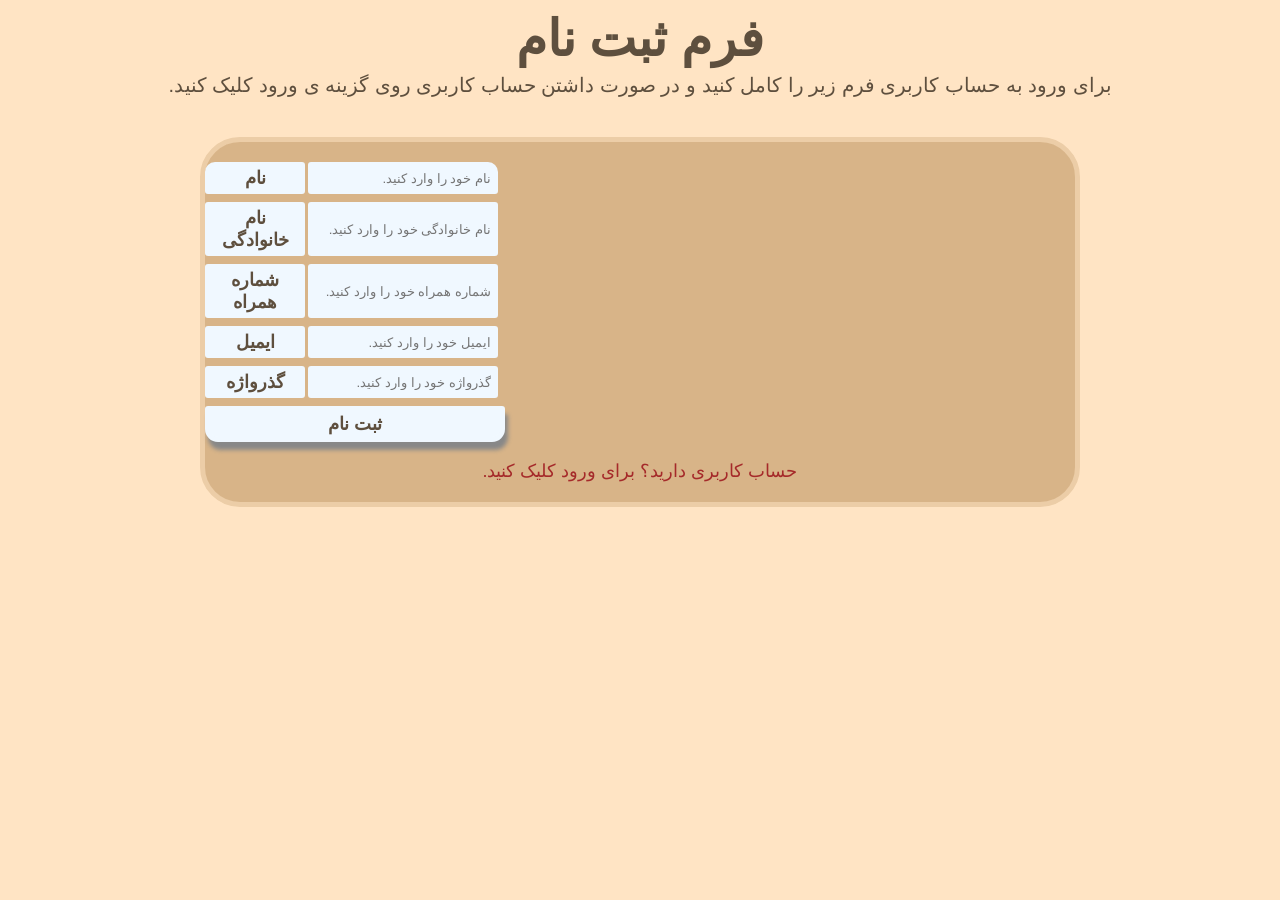
<file: lesson 1/index.html>
<!DOCTYPE html>
<html lang="fa-IR" dir="rtl">

<head>
    <meta charset="UTF-8">
    <meta name="viewport" content="width=device-width, initial-scale=1.0">
    <meta name="description" content="تمرین فرم ثبت نام.">
    <meta name="keywords" content="login, forum, signup, signin">
    <title>فرم ثبت نام</title>
    <link rel="stylesheet" href="style.css">
    <link rel="shortcut icon" href="images/icon.png" type="image/x-icon">
</head>

<body>
    <div class="title">
        <h1>فرم ثبت نام</h1>
        <p>برای ورود به حساب کاربری فرم زیر را کامل کنید و در صورت داشتن حساب کاربری روی گزینه ی ورود کلیک کنید.</p>
    </div>

    <!-- forum -->
    <div class="forum-singup">
        <div class="input-row">
            <label for="name" class="first" id="first-label">نام</label>
            <input type="text" class="first, name" id="first-input" placeholder="نام خود را وارد کنید.">
        </div>

        <div class="input-row">
            <label for="lastname" class="middle">نام خانوادگی</label>
            <input type="text" class="middle, lastname" placeholder="نام خانوادگی خود را وارد کنید.">
        </div>

        <div class="input-row">
            <label for="phone-number" class="middle">شماره همراه</label>
            <input type="tel" class="middle, phone-number" placeholder="شماره همراه خود را وارد کنید.">
        </div>

        <div class="input-row">
            <label for="email" class="middle">ایمیل</label>
            <input type="email" class="middle, email" placeholder="ایمیل خود را وارد کنید.">
        </div>

        <div class="input-row">
            <label for="password" class="middle">گذرواژه</label>
            <input type="password" class="middle, password" placeholder="گذرواژه خود را وارد کنید.">
        </div>

        <div class="input-row">
            <input type="submit" class="last, signup" id="last-input" value="ثبت نام">
        </div>

        <a href="#">حساب کاربری دارید؟ برای ورود کلیک کنید.</a>
    </div>

</body>

</html>
</file>
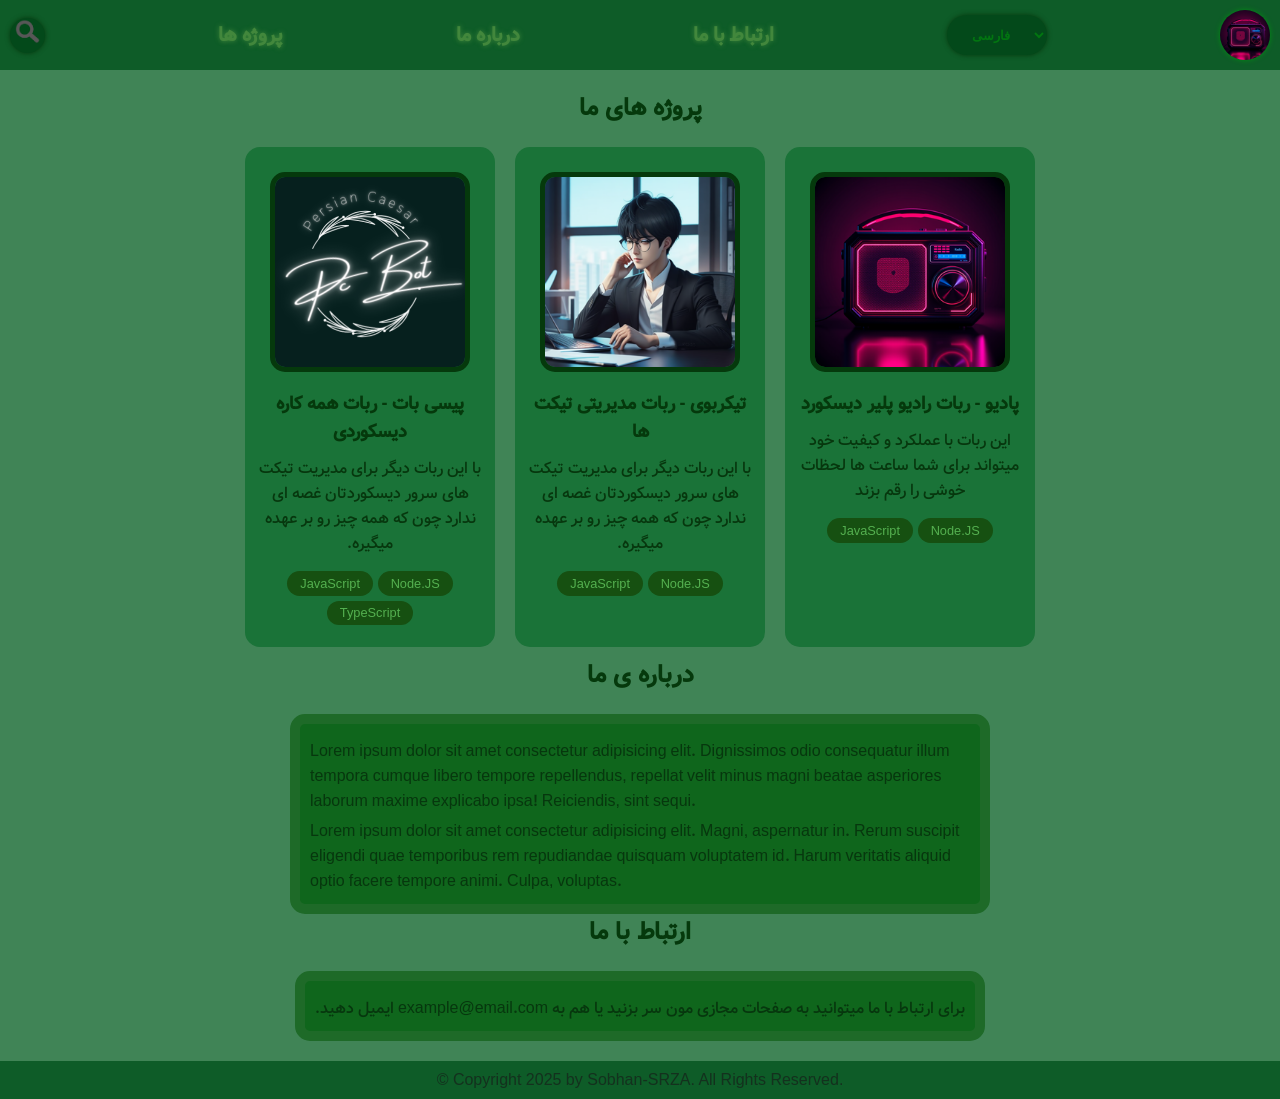
<file: lesson 2/index.html>
<!DOCTYPE html>
<html lang="en">

<head>
  <meta charset="UTF-8">
  <meta name="viewport" content="width=device-width, initial-scale=1.0">
  <title>Portfolio</title>
  <link rel="shortcut icon" href="images/search-icon.webp" type="image/x-icon">
  <link rel="stylesheet" href="style.css">
</head>

<body>
  <div class="container">
    <div class="header">
      <span class="icon">
        <img src="images/padio.png" alt="header icon padio">
        <select class="pointer" name="language" id="language">
          <option value="per">فارسی</option>
          <option value="en">English</option>
          <option value="fr">French</option>
        </select>
      </span>
      <a class="pointer" href="#contact">
        <p>ارتباط با ما</p>
      </a>
      <a class="pointer" href="#about-us">
        <p>درباره ما</p>
      </a>
      <a class="pointer" href="#projects">
        <p>پروژه ها</p>
      </a>
      <span class="search pointer">
        <img class="icon" src="images/search-icon.webp" alt="search-icon">
        <input class="pointer" type="search" name="search" id="search" placeholder="چی میخوای سرچ کنی؟">
      </span>
    </div>

    <div class="content">
      <section id="projects">
        <h2>پروژه های ما</h2>
        <div class="projects--cards">
          <div class="projects--card">
            <img src="images/padio.png" alt="padio">
            <h4>پادیو - ربات رادیو پلیر دیسکورد</h4>
            <p>این ربات با عملکرد و کیفیت خود میتواند برای شما ساعت ها لحظات خوشی را رقم بزند</p>
            <div class="tech">
              <span>Node.JS</span>
              <span>JavaScript</span>
            </div>
          </div>
          <div class="projects--card">
            <img src="images/ticker-boy.webp" alt="ticker boy">
            <h4>تیکربوی - ربات مدیریتی تیکت ها</h4>
            <p>با این ربات دیگر برای مدیریت تیکت های سرور دیسکوردتان غصه ای ندارد چون که همه چیز رو بر عهده میگیره.</p>
            <div class="tech">
              <span>Node.JS</span>
              <span>JavaScript</span>
            </div>
          </div>
          <div class="projects--card">
            <img src="images/pc-bot.png" alt="pc bot">
            <h4>پیسی بات - ربات همه کاره دیسکوردی</h4>
            <p>با این ربات دیگر برای مدیریت تیکت های سرور دیسکوردتان غصه ای ندارد چون که همه چیز رو بر عهده میگیره.</p>
            <div class="tech">
              <span>Node.JS</span>
              <span>JavaScript</span>
              <span>TypeScript</span>
            </div>
          </div>
        </div>
      </section>

      <section id="about-us">
        <h2>درباره ی ما</h2>
        <div class="paragraph">
          <p>Lorem ipsum dolor sit amet consectetur adipisicing elit. Dignissimos odio consequatur illum tempora cumque
            libero tempore repellendus, repellat velit minus magni beatae asperiores laborum maxime explicabo ipsa!
            Reiciendis, sint sequi.</p>
          <p>Lorem ipsum dolor sit amet consectetur adipisicing elit. Magni, aspernatur in. Rerum suscipit eligendi quae
            temporibus rem repudiandae quisquam voluptatem id. Harum veritatis aliquid optio facere tempore animi.
            Culpa, voluptas.</p>
        </div>
      </section>

      <section id="contact">
        <h2>ارتباط با ما</h2>
        <div class="paragraph" id="per">
          <p>برای ارتباط با ما میتوانید به صفحات مجازی مون سر بزنید یا هم به example@email.com ایمیل دهید.</p>
        </div>
      </section>
    </div>

    <div class="footer">
      <p>&copy; Copyright 2025 by Sobhan-SRZA. All Rights Reserved.</p>
    </div>
  </div>
</body>

</html>
</file>
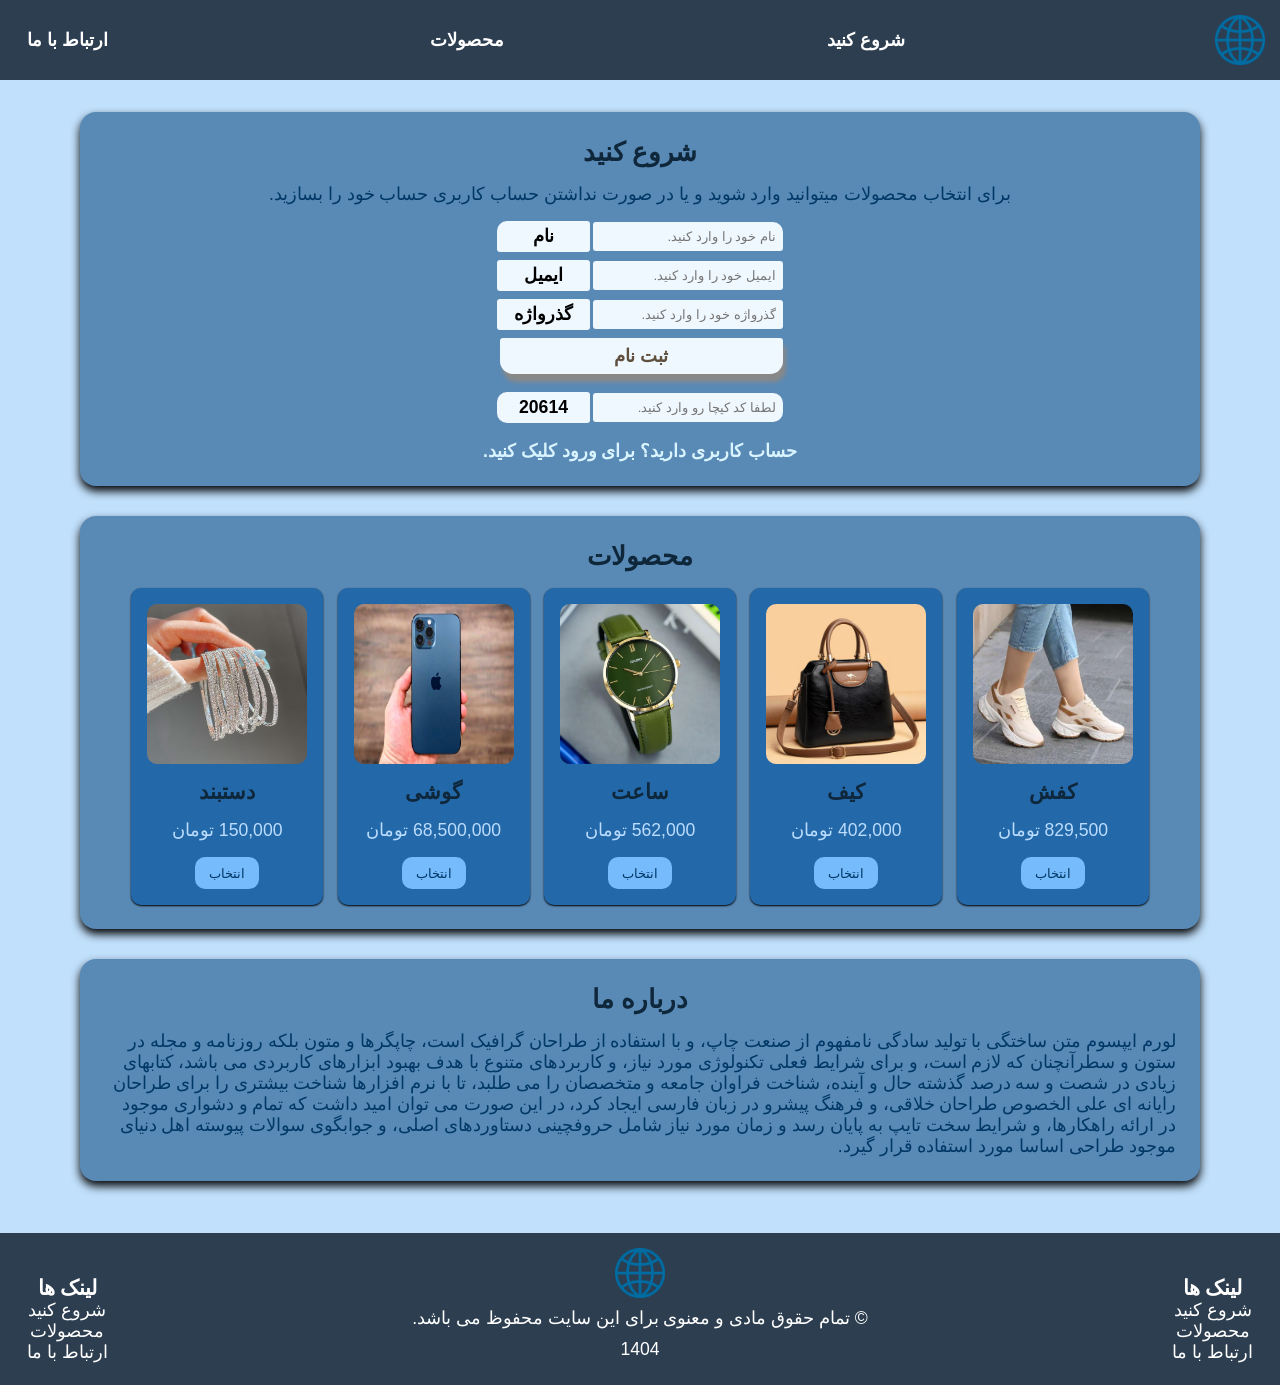
<file: lesson 3/index.html>
<!DOCTYPE html>
<html lang="per-ir" dir="rtl">

<head>
  <meta charset="UTF-8">
  <meta name="viewport" content="width=device-width, initial-scale=1.0">
  <title>lesson 12 - homewrok</title>
  <link rel="shortcut icon" href="images/icon.png" type="image/x-icon">
  <link rel="stylesheet" href="style.css">
</head>

<body>
  <div class="container">
    <header class="container-header">
      <nav class="container-header__nav">
        <img src="images/icon.png" alt="web icon" class="container-header--nav__icon icon">
        <a href="#getstart">شروع کنید</a>
        <a href="#products">محصولات</a>
        <a href="#about-us">ارتباط با ما</a>
      </nav>
    </header>

    <main class="container-body">
      <section class="container-body__getstart" id="getstart">
        <h2>شروع کنید</h2>
        <p>برای انتخاب محصولات میتوانید وارد شوید و یا در صورت نداشتن حساب کاربری حساب خود را بسازید.</p>
        <div class="forum-singup">
          <div id="forum"></div>

          <a href="#" class="signup-action pointer"></a>
        </div>
      </section>

      <section class="container-body__products" id="products">
        <h2>محصولات</h2>
        <div class="products"></div>

        <div class="shopping-cart" style="display: none;">
          <div class="total-price"></div>
          <div class="cart-items"></div>
        </div>
      </section>

      <section class="container-body__about" id="about-us">
        <h2>درباره ما</h2>
        <p>لورم ایپسوم متن ساختگی با تولید سادگی نامفهوم از صنعت چاپ، و با استفاده از طراحان گرافیک است، چاپگرها و متون
          بلکه روزنامه و مجله در ستون و سطرآنچنان که لازم است، و برای شرایط فعلی تکنولوژی مورد نیاز، و کاربردهای متنوع
          با هدف بهبود ابزارهای کاربردی می باشد، کتابهای زیادی در شصت و سه درصد گذشته حال و آینده، شناخت فراوان جامعه و
          متخصصان را می طلبد، تا با نرم افزارها شناخت بیشتری را برای طراحان رایانه ای علی الخصوص طراحان خلاقی، و فرهنگ
          پیشرو در زبان فارسی ایجاد کرد، در این صورت می توان امید داشت که تمام و دشواری موجود در ارائه راهکارها، و شرایط
          سخت تایپ به پایان رسد و زمان مورد نیاز شامل حروفچینی دستاوردهای اصلی، و جوابگوی سوالات پیوسته اهل دنیای موجود
          طراحی اساسا مورد استفاده قرار گیرد.</p>
      </section>
    </main>

    <footer class="container-footer">
      <div class="links links-1">
        <h3>لینک ها</h3>
        <a href="#getstart">شروع کنید</a>
        <a href="#products">محصولات</a>
        <a href="#about-us">ارتباط با ما</a>
      </div>
      <div class="copyright">
        <img src="images/icon.png" alt="web icon" class="footer-icon icon">
        <p>&copy; تمام حقوق مادی و معنوی برای این سایت محفوظ می باشد.</p>
        <p>1404</p>
      </div>
      <div class="links links-2">
        <h3>لینک ها</h3>
        <a href="#getstart">شروع کنید</a>
        <a href="#products">محصولات</a>
        <a href="#about-us">ارتباط با ما</a>
      </div>
    </footer>
  </div>
</body>

<script src="script.js"></script>

</html>
</file>
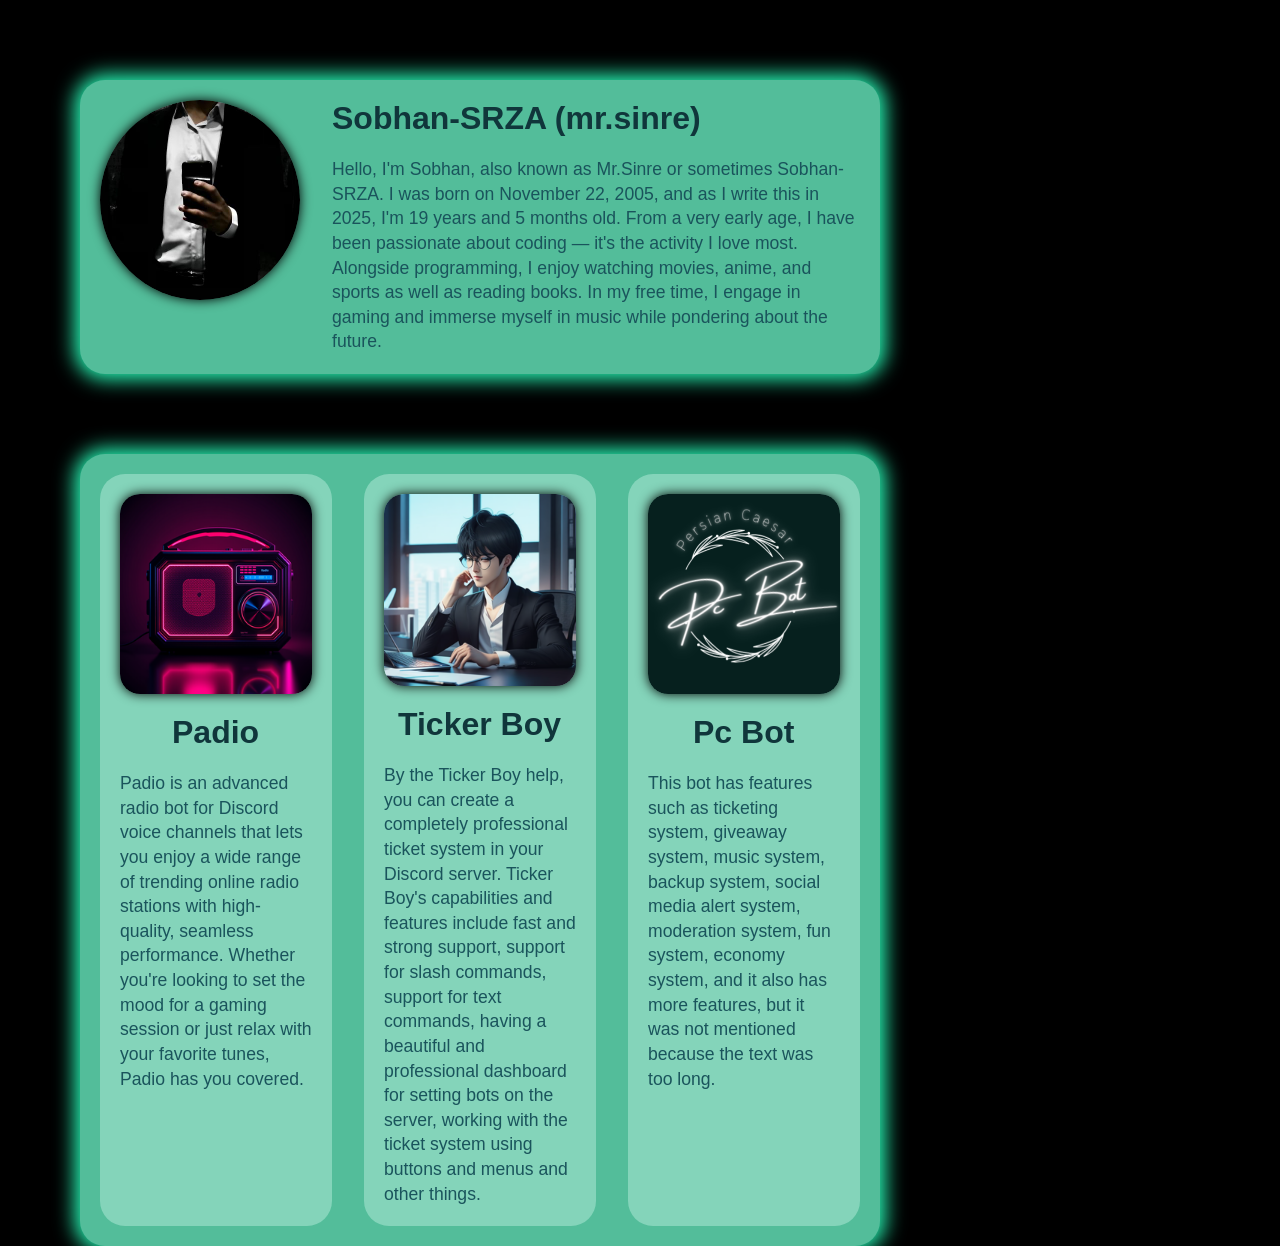
<file: lesson 5/index.html>
<!DOCTYPE html>
<html lang="en">

<head>
    <meta charset="UTF-8">
    <meta name="viewport" content="width=device-width, initial-scale=1.0">
    <title>Homework 5 - Portfolio</title>
    <link rel="stylesheet" href="style.css">
    <link rel="shortcut icon" href="images/icon.png" type="image/x-icon">
    <meta name="description"
        content="Portfolio of Mr. Sinre (Sobhan-SRZA) - Developer, content creator, and Discord bot enthusiast. Discover my biography, projects, and social profiles." />
    <meta name="keywords"
        content="Mr. Sinre, Sobhan-SRZA, Portfolio, Developer, Programmer, Discord Bot, Farsi, English" />
    <meta property="og:title" content="Mr. Sinre | Sobhan-SRZA" />
    <meta property="og:description"
        content="Portfolio of Mr. Sinre (Sobhan-SRZA) featuring projects, biography, and social profiles." />
    <meta property="og:image" content="https://srza.ir/images/og-image.jpg" />
    <meta property="og:url" content="https://srza.ir/" />
    <meta property="og:type" content="website" />
</head>

<body>
    <div class="profile-card loading">
        <img class="profile-card--image image-hover image-shadow loading" src="images/profile.jfif"
            alt="Sobhan-SRZA profile image">
        <h1 class="profile-card--name loading"><a href="https://github.com/Sobhan-SRZA"
                class="text-hover text-link">Sobhan-SRZA
                (mr.sinre)</a></h1>
        <p class="profile-card--description loading">Hello, I'm Sobhan, also known as Mr.Sinre or sometimes Sobhan-SRZA.
            I was born on November 22, 2005, and as I write this in 2025, I'm 19 years and 5 months old.
            From a very early age, I have been passionate about coding — it's the activity I love most. Alongside
            programming, I enjoy watching movies, anime, and sports as well as reading books. In my free time, I engage
            in gaming and immerse myself in music while pondering about the future.</p>
    </div>
    <div class="projects loading">
        <div class="projects--project loading">
            <img class="projects--project--image image-hover image-shadow loading" src="images/padio.png"
                alt="Padio project">
            <h1 class="projects--project--name loading"><a class="text-hover text-link"
                    href="https://github.com/Sobhan-SRZA/Padio">Padio</a></h1>
            <p class="projects--project--description loading"> Padio is an advanced radio bot for Discord voice channels
                that
                lets you enjoy a wide range of trending online radio stations with high-quality, seamless performance.
                Whether you're looking to set the mood for a gaming session or just relax with your favorite tunes,
                Padio has you covered.</p>
        </div>
        <div class="projects--project loading">
            <img class="projects--project--image image-hover image-shadow loading" src="images/ticker-boy.webp"
                alt="Ticker Boy project">
            <h1 class="projects--project--name loading"><a class="text-hover text-link"
                    href="https://github.com/Sobhan-SRZA/Ticker-Boy">Ticker Boy</a></h1>
            <p class="projects--project--description loading">By the Ticker Boy help, you can create a completely
                professional
                ticket system in your Discord server. Ticker Boy's capabilities and features include fast and strong
                support, support for slash commands, support for text commands, having a beautiful and professional
                dashboard for setting bots on the server, working with the ticket system using buttons and menus and
                other things.</p>
        </div>
        <div class="projects--project loading">
            <img class="projects--project--image image-hover image-shadow loading" src="images/pc-bot.png"
                alt="Pc Bot project">
            <h1 class="projects--project--name loading"><a class="text-hover text-link"
                    href="https://github.com/Sobhan-SRZA/All-For-One-Bot">Pc
                    Bot</a></h1>
            <p class="projects--project--description">This bot has features such as ticketing system, giveaway system,
                music system, backup system, social media alert system, moderation system, fun system, economy system,
                and it also has more features, but it was not mentioned because the text was too long.</p>
        </div>
    </div>
</body>

</html>
</file>
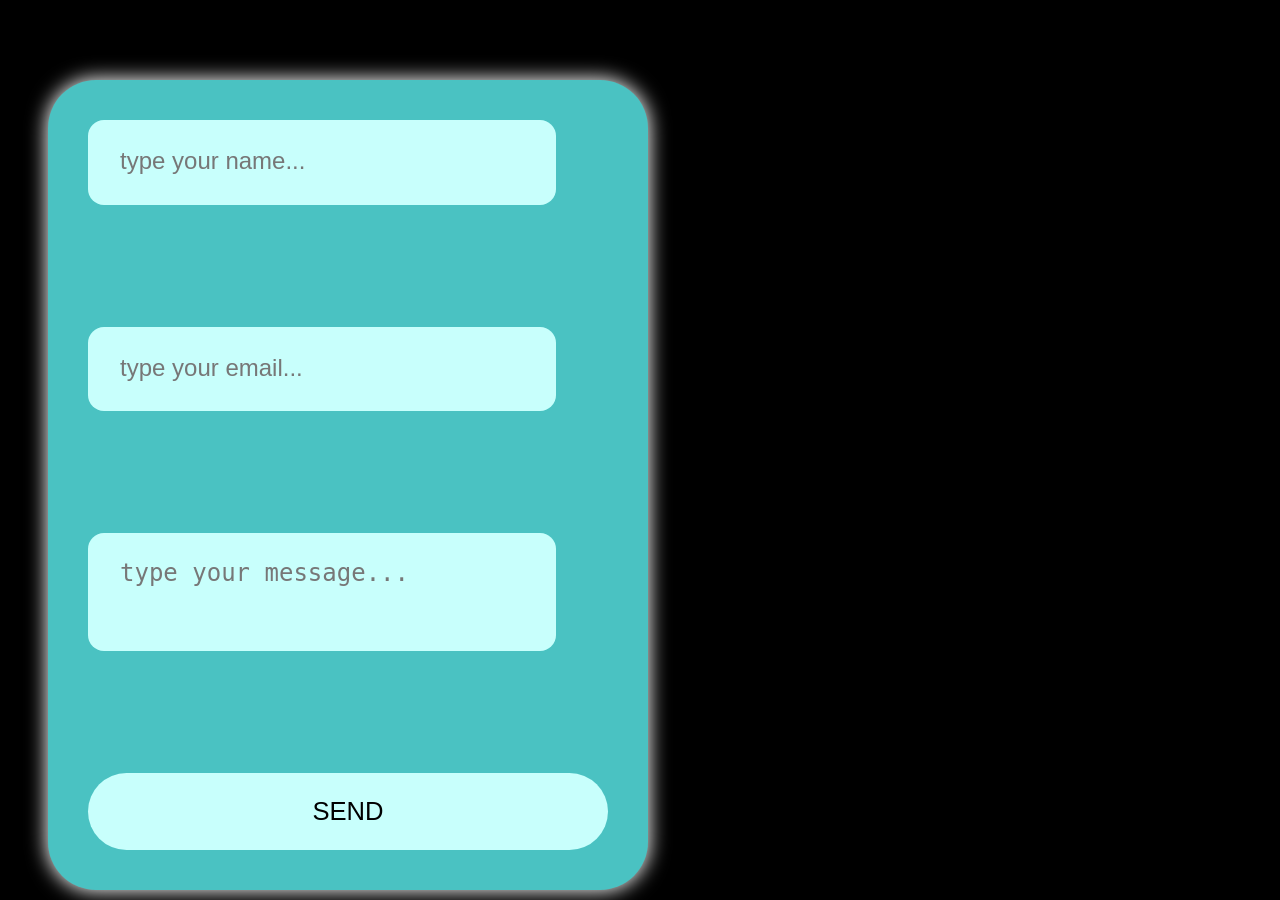
<file: lesson 6/index.html>
<!DOCTYPE html>
<html lang="en">

<head>
    <meta charset="UTF-8">
    <meta name="viewport" content="width=device-width, initial-scale=1.0">
    <title>Homework 6 - Contact form</title>
    <link rel="stylesheet" href="style.css">
    <link rel="shortcut icon" href="images/icon.png" type="image/x-icon">
</head>

<body> 
    <div class="form --animated">
        <!-- name -->
        <input type="text" id="name" class="form-input" placeholder="type your name..." required>
        <label for="name" class="form-label">Name</label>

        <!-- mail -->
        <input type="email" id="email" class="form-input" placeholder="type your email..." required>
        <label for="email" class="form-label">Email</label>

        <!-- message -->
        <textarea id="message" class="form-message-input form-input" placeholder="type your message..." required></textarea>
        <label for="message" class="form-message form-label">Your Message</label>

        <!-- send -->
        <button class="form-button btn btn--animated">Send</button>
    </div>
</body>

</html>
</file>
<file: lesson 1/style.css>
*,
*::after,
*::before {
    margin: 0;
    padding: 0;
    box-sizing: border-box;
}

body {
    margin: auto;
    color: rgb(94, 79, 62);
    background-color: bisque;
    font-family: Arial, Helvetica, sans-serif;
}

.title {
    text-align: center;
    margin-top: 10px;
}

.title h1 {
    font-size: 50px;
}

.title p {
    font-size: 20px;
    margin: 5px;
    margin-bottom: 40px;
}

.forum-singup {
    border: 5px solid rgb(236, 205, 167);
    border-radius: 40px;
    background-color: rgb(216, 180, 136);
    font-size: 18px;
    padding: 20px 0 20px 0;
    margin: 0 200px 0 200px;
    direction: ltr;
    text-align: center;
    justify-items: center;
}

.input-row {
    display: flex;
    margin: 0 0 8px 0;
}

.input-row input {
    background-color: aliceblue;
    border: 5px solid aliceblue;
    border-radius: 3px;
    inline-size: 190px;
    padding: 2px;
    height: auto;
    direction: rtl;
    margin: 0 0 0 3px;
}

.input-row label {
    border: 5px solid aliceblue;
    background-color: aliceblue;
    text-align: center;
    font-weight: 600;
    inline-size: 100px;
}

.input-row #first-input {
    border-radius: 3px 10px 3px 3px;
}

.input-row #first-label {
    border-radius: 10px 3px 3px 3px;
}

.input-row .middle {
    border-radius: 3px;
}

.input-row #last-input {
    cursor: pointer;
    border-radius: 3px 3px 13px 13px;
    font-size: 18px;
    color: rgb(94, 79, 62);
    inline-size: 300px;
    box-shadow: 3px 8px 4px #888888;
    height: auto;
    font-weight: 900;
    margin: 0 0 10px 0;
}

.forum-singup a {
    display: block;
    color: brown;
    text-decoration: none;
    direction: rtl;
}

.input-row #last-input:hover {
    background-color: rgb(211, 218, 224);
    border: 5px solid rgb(211, 218, 224);
    box-shadow: none;
}

.input-row #last-input:active {
    background-color: rgb(255, 255, 255);
    border: 5px solid rgb(255, 255, 255);
    box-shadow: none;
}

.forum-singup a:active {
    color: #fff;
}

@media (max-width: 800px) {
    .forum-singup {
        margin: 0 50px 0 50px;
    }
}
</file>
<file: lesson 2/style.css>
/* Font Install */
@charset "UTF-8";

@font-face {
  font-family: 'Vazir';
  src: url("fonts//Vazir-Medium-FD-WOL.woff") format("woff");
}

*,
*::after,
*::before {
  margin: 0;
  padding: 0;
  box-sizing: border-box;
}

body {
  background-color: rgb(16, 61, 0);
  text-justify: auto;
  font-family: 'Vazir', 'Arial', 'Franklin Gothic Medium', 'Arial Narrow', Arial, sans-serif;
}

/* Scroll Bar */
html {
  overflow-y: scroll;
  overflow-x: hidden;
  height: 100%;
}

::-webkit-scrollbar {
  width: 15px;
}

::-webkit-scrollbar-track {
  background-color: #216a39;
}

::-webkit-scrollbar-thumb {
  background-color: rgb(31, 83, 37);
}

.pointer {
  cursor: pointer;
}

/* Website Grid */
.container {
  min-height: max-content;
  gap: 10px;
  display: flex;
  align-items: center;
  align-content: center;
  text-align: center;
  flex-direction: column;
  background-color: #408456;
}

.container>div {
  padding: 10px;
}

/* Grid Header */
.container>div.header {
  display: flex;
  flex-wrap: wrap;
  backdrop-filter: blur(10px);
  width: 100%;
  background-color: #0e5c28;
  color: rgb(215, 255, 228);
  text-align: center;
  flex-direction: row-reverse;
  justify-content: space-between;
  place-self: center;
  align-items: center;
}

.container>div.header>a {
  text-decoration-line: none;
  color: #42873c;
  transition: all .4s ease-in-out;
  text-shadow: 0 0 5px;
  font-weight: bolder;
  font-size: 20px;
}

.container>div.header>a:hover {
  color: #8ee087;
  text-shadow: white 0 0 5px;
}

.container>div.header>.icon>img {
  width: 50px;
  height: 50px;
  border-radius: 50%;
  box-shadow: #008f13 0 0 5px;
  transition: all .5s ease-in-out;
}

.container>div.header>.icon>img:hover {
  box-shadow: white 0 0 5px;
}

.container>div.header>.icon {
  display: contents;
  flex-wrap: nowrap;
  flex-direction: row;
}

.container>div.header>.icon>select {
  background-color: #03491a;
  outline: none;
  border-radius: 20px;
  height: 40px;
  width: 100px;
  text-align: center;
  color: #027511;
  border: none;
  box-shadow: #07370e 0 0 5px;
  transition: all .5s ease-in-out;
  font-weight: bolder;
}

.container>div.header>.icon>select:hover {
  color: #05390c;
  background-color: #299e4e;
  box-shadow: white 0 0 5px;
}

.container>div.header>.search {
  height: 35px;
  width: 35px;
  text-align: center;
  align-content: center;
  background-color: #03491a;
  border-radius: 50px;
  transition: all .5s ease-in-out;
  box-shadow: #07370e 0 0 5px;
}


.container>div.header>.search>.icon {
  top: 0;
  left: 0;
  right: 0;
  bottom: 0;
  height: 25px;
  width: 25px;
  transition: all 0.3s ease-in-out;
}

.container>div.header>.search>input {
  top: 0;
  left: 0;
  right: 0;
  bottom: 0;
  opacity: 0;
  width: 35px;
  height: 100%;
  padding: 10px 20px 10px 50px;
  border: none;
  background-color: transparent;
  color: #104c23;
  font-size: 16px;
  transition: all 0.3s ease-in-out;
  position: absolute;
}

.container>div.header>.search>input::placeholder {
  color: #104c23;
  opacity: .5;
}

.container>div.header>.search:hover input,
.container>div.header>.search:focus-within input {
  outline: none;
  width: 100%;
  opacity: 1;
  cursor: text;
}

.container>div.header>.search:hover,
.container>div.header>.search:focus-within {
  width: 200px;
  background-color: #60a171;
  border-color: #60a171;
  box-shadow: 0 0 10px hsl(0, 0%, 29%), 0 0 15px #72ff6d;
}

.container>div.header>.search:hover .icon,
.container>div.header>.search:focus-within .icon {
  opacity: .2;
}


/* Grid Content */
.container>div.content {
  grid-area: content;
  text-align: center;
}

/* Grid Content - Project Section */
.container>div.content>section {
  text-align: center;
  align-items: center;
  display: flex;
  flex-direction: column;
  gap: 10px;
  direction: rtl;
  color: #07370e;
}

.container>div.content>section>h2 {
  color: #05390c;
}

.projects--cards {
  display: flex;
  flex-wrap: wrap;
  flex-direction: row;
  justify-content: center;
}

.projects--card {
  direction: rtl;
  margin: 10px;
  padding: 10px;
  border-radius: 15px;
  background-color: #1a7338;
  height: 500px;
  width: 250px;
  transition: all .5s ease-in-out;
}

.projects--card h4 {
  margin-top: 10px;
  margin-bottom: 10px;
  color: #05390c;
  font-size: large;
  font-weight: bolder;
}

.projects--card p {
  font-size: medium;
  color: #07370e;
}

.projects--card img {
  margin-top: 15px;
  border-radius: 15px;
  height: 200px;
  width: 200px;
  border: #05390c solid 5px;
  transition: all .7s ease-in-out;
}

.projects--card img:hover {
  border-width: 0;
  box-shadow: #6bcf62 0 0 15px 1px;
}

.projects--card:hover {
  box-shadow: #246e1d 8px 8px;
}

.projects--card:hover {
  transform: scale(1.05);

}

.projects--card>.tech {
  display: flex;
  flex-wrap: wrap;
  margin-top: 15px;
  gap: 5px;
  justify-content: center;
}

.projects--card>.tech>span {
  background: #165011;
  color: #54b050;
  padding: 0.3rem 0.8rem;
  border-radius: 2rem;
  font-size: 0.8rem;
  font-family: sans-serif;
  cursor: pointer;
  transition: all .5s ease-in-out;
}

.projects--card>.tech>span:hover {
  background: #2a9a20;
  text-shadow: 0 0 5px;
  box-shadow: 0 0 5px;
}

/* Grid Content - About Us */
.container>div.content>section>div.paragraph>p {
  margin-top: 5px;
}

.container>div.content>section>div.paragraph {
  background-color: #0f661c;
  height: 100%;
  max-width: 700px;
  border: #1e6a28 solid 10px;
  border-radius: 15px;
  margin-top: 10px;
  text-align: left;
  justify-self: center;
  padding: 10px;
  direction: ltr;
}

#per {
  direction: rtl;
  text-align: right;
}

/* Grid Footer */
.container>div.footer {
  width: 100%;
  text-align: center;
  background-color: #0e5c28;
  color: #14311e;
  font-family: 'Franklin Gothic Medium', 'Arial Narrow', Arial, sans-serif;
}


/* Responsive */
@media screen and (max-width: 600px) {
  .container>div.header {
    gap: 20px;
    flex-direction: column;
  }
}

/* All Animations */
/* Add loading animation to all sections */
div {
  animation: loading 2s ease-in-out;
}

@keyframes loading {
  0% {
    transform: scale(0.5);
    opacity: 0;
    margin-top: 30px;
  }

  50% {
    transform: scale(1);
    opacity: 1;
  }

  80% {
    opacity: .9;
  }


  100% {
    transform: translateX(0);
  }
}
</file>
<file: lesson 3/style.css>
*,
*::after,
*::before {
  margin: 0;
  padding: 0;
  box-sizing: border-box;
}

body {
  font-family: Arial, Helvetica, sans-serif;
  background-color: #ffffff;
  text-align: center;
  font-size: 1.1rem;
}

h1,
h2,
h3,
h4,
h5 {
  color: #0f273b;
}

p {
  color: #003866;
}

section {
  display: flex;
  flex-direction: column;
  gap: 1rem;
  background: #598ab6;
  padding: 1.5rem;
  border-radius: 1rem;
  box-shadow: 0 5px 10px 0.01px #000;
  animation: loading 2s ease-in-out;
  transition: all 0.5s ease-in-out;
}
section:hover {
  box-shadow: none;
}

a {
  font-weight: 700;
  margin: 0 0.75rem;
  color: #fff;
  text-decoration: none;
  transition: all 0.5s ease-in-out;
}
a:hover {
  transform: scale(1.2);
  text-shadow: 0 0 10px #fff;
}

.pointer {
  cursor: pointer;
}

.icon {
  width: 50px;
  height: 50px;
}

@keyframes loading {
  0% {
    transform: scale(0);
    opacity: 0;
  }
  30% {
    transform: scale(1.1);
  }
  50% {
    transform: scale(1);
    opacity: 1;
  }
  80% {
    opacity: 0.9;
  }
  100% {
    transform: translateX(0);
  }
}
.container {
  display: flex;
  flex-direction: column;
  min-height: 100vh;
  background-color: #c1e0fc;
}
.container .container-header {
  background-color: #2c3e50;
  color: #fff;
  width: 100%;
}
.container .container-header .container-header__nav {
  padding: 15px;
  display: flex;
  flex-direction: row;
  text-align: center;
  justify-content: space-between;
  align-items: center;
}
.container .container-body {
  flex: 1;
  display: flex;
  flex-direction: column;
  gap: 30px;
  padding: 2rem 5rem;
}
.container .container-body .container-body__getstart .forum-singup {
  display: flex;
  flex-direction: column;
  gap: 10px;
  direction: ltr;
  align-items: center;
}
.container .container-body .container-body__getstart .forum-singup .input-row {
  display: flex;
  flex-direction: row;
  margin-bottom: 8px;
  align-items: center;
}
.container .container-body .container-body__getstart .forum-singup .input-row .error-message {
  color: #dc3545;
  font-size: 0.875rem;
  bottom: -1.25rem;
  right: 0;
  display: none;
}
.container .container-body .container-body__getstart .forum-singup .input-row .input-error {
  border-color: #dc3545 !important;
  box-shadow: 0 0 0 2px rgba(220, 53, 69, 0.25);
}
.container .container-body .container-body__getstart .forum-singup .input-row .success-message {
  color: #28a745;
  font-size: 0.875rem;
  margin-top: 0.5rem;
}
.container .container-body .container-body__getstart .forum-singup .input-row input {
  background-color: #f0f8ff;
  border: 5px solid #f0f8ff;
  border-radius: 3px;
  max-width: 190px;
  width: 100%;
  padding: 2px;
  height: auto;
  direction: rtl;
  margin: 0 0 0 3px;
  outline: none;
}
.container .container-body .container-body__getstart .forum-singup .input-row label {
  border: 5px solid #f0f8ff;
  background-color: #f0f8ff;
  text-align: center;
  font-weight: 600;
  inline-size: 100px;
}
.container .container-body .container-body__getstart .forum-singup .input-row #first-input {
  border-radius: 3px 10px 3px 3px;
}
.container .container-body .container-body__getstart .forum-singup .input-row #first-label {
  border-radius: 10px 3px 3px 3px;
}
.container .container-body .container-body__getstart .forum-singup .input-row .single {
  margin-top: 10px;
  border-radius: 10px 3px 3px 10px;
}
.container .container-body .container-body__getstart .forum-singup .input-row #single-input {
  border-radius: 3px 10px 10px 3px;
}
.container .container-body .container-body__getstart .forum-singup .input-row .middle {
  border-radius: 3px;
}
.container .container-body .container-body__getstart .forum-singup .input-row #last-input {
  border-radius: 3px 3px 13px 13px;
  font-size: 18px;
  color: rgb(94, 79, 62);
  box-shadow: 3px 8px 4px #888888;
  font-weight: 900;
  max-width: 300px;
  transition: all 0.5s ease-in-out;
}
.container .container-body .container-body__getstart .forum-singup .input-row #last-input:hover {
  background-color: rgb(211, 218, 224);
  border: 5px solid rgb(211, 218, 224);
  box-shadow: none;
}
.container .container-body .container-body__getstart .forum-singup .input-row #last-input:active {
  background-color: rgb(255, 255, 255);
  border: 5px solid rgb(255, 255, 255);
  box-shadow: none;
}
.container .container-body .container-body__getstart .forum-singup a {
  color: rgb(217, 244, 255);
  text-decoration: none;
  direction: rtl;
  transition: all 0.5s ease-in-out;
}
.container .container-body .container-body__getstart .forum-singup a:hover {
  transform: none;
  color: #93d9ff;
}
.container .container-body .container-body__getstart .forum-singup a:active {
  color: #fff;
}
.container .container-body .container-body__products .products {
  display: flex;
  flex-direction: row;
  text-align: center;
  align-items: center;
  justify-content: center;
  gap: 0.9rem;
  flex-wrap: wrap;
}
.container .container-body .container-body__products .products .products__item {
  display: flex;
  flex-direction: column;
  text-align: center;
  align-items: center;
  justify-content: center;
  gap: 1rem;
  background-color: #2368a8;
  border-radius: 10px;
  padding: 1rem;
  box-shadow: 0 1px 2px #000000;
  transition: all 0.5s ease-in-out;
}
.container .container-body .container-body__products .products .products__item:hover {
  transform: scale(1.1);
  box-shadow: none;
}
.container .container-body .container-body__products .products .products__item .products__item--price {
  color: #baddff;
}
.container .container-body .container-body__products .products .products__item img {
  transition: all 0.5s ease-in-out;
  border-radius: 10px;
  height: 10rem;
  width: 10rem;
}
.container .container-body .container-body__products .products .products__item img:hover {
  box-shadow: 0 1px 2px #ffffff;
}
.container .container-body .container-body__products .products .products__item button {
  transition: all 0.5s ease-in-out;
  border: none;
  color: #003866;
  background-color: #76bbfc;
  border-radius: 10px;
  height: 2rem;
  width: 4rem;
}
.container .container-body .container-body__products .products .products__item button:hover {
  box-shadow: 0 0 3px #000000;
}
.container .container-body .container-body__products .products .products__item button:active {
  transform: scale(1.1);
}
.container .container-body .container-body__products .shopping-cart {
  display: flex;
  flex-direction: column;
  text-align: center;
  align-items: center;
  justify-content: center;
  gap: 1rem;
  background-color: #2368a8;
  color: #0f273b;
  border-radius: 10px;
  padding: 1rem;
  box-shadow: 0 1px 2px #000000;
  transition: all 0.5s ease-in-out;
}
.container .container-body .container-body__products .shopping-cart:hover {
  box-shadow: none;
}
.container .container-body .container-body__products .shopping-cart .total-price {
  color: #baddff;
  font-weight: 700;
}
.container .container-body .container-body__products .shopping-cart .cart-items {
  color: #baddff;
  display: flex;
  flex-direction: row;
  text-align: center;
  align-items: center;
  justify-content: center;
  flex-wrap: wrap;
  gap: 1rem;
}
.container .container-body .container-body__products .shopping-cart .cart-items .cart-item {
  background-color: #104a71;
  border-radius: 10px;
  padding: 1rem;
}
.container .container-body .container-body__about p {
  text-align: right;
}
.container .container-footer {
  margin-top: 20px;
  padding: 15px;
  background-color: #2c3e50;
  display: flex;
  flex-direction: row;
  text-align: center;
  justify-content: space-between;
  align-items: center;
}
.container .container-footer .copyright {
  flex-direction: center;
  display: flex;
  flex-direction: column;
  text-align: center;
  justify-content: space-between;
  align-items: center;
}
.container .container-footer .copyright .footer-icon,
.container .container-footer .copyright p {
  color: #fff;
  margin-bottom: 10px;
}
.container .container-footer .links {
  display: flex;
  flex-direction: column;
  text-align: center;
  justify-content: space-between;
  align-items: center;
  margin-top: 20px;
}
.container .container-footer .links a {
  font-weight: normal;
}
.container .container-footer h3 {
  color: #fff;
}

@media (max-width: 600px) {
  .container .container-header .container-header__nav {
    flex-direction: column;
    text-align: center;
    gap: 10px;
  }
  .container .container-footer {
    grid: 10px;
    display: grid;
    grid-template: "logo logo" "links-1 links-2";
    text-align: center;
    justify-content: center;
    gap: 10px;
  }
  .container .container-footer .copyright {
    grid-area: logo;
  }
  .container .container-footer .links-1 {
    grid-area: links-1;
  }
  .container .container-footer .links-2 {
    grid-area: links-2;
  }
  .products {
    display: flex;
    flex-direction: column;
    align-items: flex-start;
  }
}

/*# sourceMappingURL=style.css.map */
</file>
<file: lesson 5/style.css>
*::after,
*::before,
* {
    margin: 0;
    padding: 0;
    box-sizing: border-box;
}

body {
    background-color: black;
    font-family: 'Segoe UI', Tahoma, Geneva, Verdana, sans-serif;
    display: flex;
    flex-direction: column;
    flex-wrap: nowrap;
    max-width: max-content;
    gap: 80px;
    justify-self: center;
    justify-items: center;
    text-align: center;
}

.image-shadow {
    box-shadow: 0 0 12px;
}

.image-hover {
    transition: all .5s ease-in-out;
}

.image-hover:hover {
    transition: all .5s ease-in-out;
    box-shadow: 0 0 12px white;
}

.text-hover {
    transition: all .5s ease-in-out;
}

.text-hover:hover {
    color: rgb(30, 103, 112);
}

.text-link {
    text-decoration: none;
    color: rgb(16, 54, 59);
    font-weight: 900;
}


.loading {
    animation: loading 2s ease-in-out both;
}

@keyframes loading {
    0% {
        transform: scale(0.5);
        opacity: 0;
        margin-top: 30px;
    }

    50% {
        transform: scale(1);
        opacity: 1;
    }

    80% {
        opacity: .9;
    }


    100% {
        transform: translateX(0);
    }
}

/* Profile */
.profile-card {
    margin-left: 5rem;
    margin-right: 5rem;
    justify-self: center;
    margin-top: 5rem;
    padding: 20px;
    max-width: 50rem;
    max-height: max-content;
    display: grid;
    grid-template-areas: "image name"
        "image description";
    gap: 2rem;
    background-color: rgb(83, 189, 154);
    border: 0 solid;
    border-radius: 25px;
    box-shadow: 0 0 20px 5px rgb(40, 255, 187);
}

.profile-card--image {
    justify-self: center;
    justify-items: center;
    text-align: center;
    border-radius: 50%;
    grid-area: image;
    max-width: max-content;
    max-height: max-content;
    box-shadow: 0 0 12px;
}

.profile-card--name {
    grid-area: name;
    font-weight: 900;
    text-align: left;
    color: rgb(16, 54, 59);
}

.profile-card--description {
    margin-top: -12px;
    grid-area: description;
    text-align: left;
    color: rgb(26, 84, 92);
}


/* Projects */
.projects {
    margin-left: 5rem;
    margin-right: 5rem;
    background-color: rgb(83, 189, 154);
    border: 0 solid;
    border-radius: 25px;
    box-shadow: 0 0 20px 5px rgb(40, 255, 187);
    justify-self: center;
    padding: 20px;
    max-width: 50rem;
    max-height: max-content;
    display: flex;
    flex-direction: row;
    flex-wrap: nowrap;
    gap: 2rem;
}

.projects--project {
    display: flex;
    flex-direction: column;
    flex-wrap: nowrap;
    gap: 20px;
    padding: 20px;
    align-items: center;
    background-color: rgb(132, 212, 186);
    border-radius: 25px;
    max-width: max-content;
    width: 100%;
}

.projects--project--image {
    justify-self: center;
    justify-items: center;
    text-align: center;
    border-radius: 20px;
    max-width: fit-content;
    max-height: fit-content;
}

.projects--project--description {
    text-align: left;
    color: rgb(26, 84, 92);
}


/* Responsive */
@media (max-width: 768px) {

    .projects,
    .profile-card {
        margin-left: 4rem;
        margin-right: 4rem;
    }

    .projects {
        flex-direction: column;
        flex-wrap: wrap;
    }

    .profile-card {
        grid-template-areas:
            "image"
            "name"
            "description";
        text-align: center;
        gap: 2rem;
    }

    .profile-card--name,
    .profile-card--description {
        text-align: center;
    }
}

.projects--project--image,
.profile-card--image {
    max-width: 200px;
    max-height: 200px;
    width: 100%;
    height: 100%;
}

.projects--project--description,
.profile-card--description {
    line-height: 1.4;
    font-size: 1.1rem;
}
</file>
<file: lesson 6/style.css>
*,
*::after,
*::before {
    margin: 0;
    padding: 0;
    box-sizing: border-box;
}

body {
    background-color: black;
    font-family: Verdana, Geneva, Tahoma, sans-serif;
    display: flex;
    flex-direction: column;
    flex-wrap: nowrap;
    max-width: max-content;
    gap: 80px;
    justify-self: center;
    justify-items: center;
    text-align: center;
}

.form {
    margin-left: 3rem;
    margin-right: 3rem;
    margin-top: 5rem;
    background-color: rgb(74, 194, 194);
    box-shadow: 0 0 20px 1px white;
    border: 0 solid;
    border-radius: 3rem;
    display: flex;
    flex-direction: column;
    gap: 3rem;
    padding: 40px;
    width: 600px;
}

.form-label {
    transition: all 0.5s ease-in-out;
    font-size: 1.4rem;
    font-weight: 700;
    display: block;
    opacity: 0;
    visibility: hidden;
    text-align: left;
    transform: translate(2rem, -5rem);
    color: rgb(43, 69, 70);
}

.form-input {
    transition: all 0.5s ease-in-out;
    font-size: 1.5rem;
    padding: 1.5rem 2rem;
    background-color: rgb(200, 255, 252);
    border: none;
    border-bottom: 3px solid transparent;
    width: 90%;
    display: block;
    border-radius: 1rem;
    line-height: 1.4;
    resize: none;
    max-height: 120px;
    overflow-y: auto;
}

.form-input:not(:placeholder-shown)+.form-label {
    opacity: 1;
    visibility: visible;
    transform: translateY(-10.1rem);
}

.form-input:not(:placeholder-shown)+.form-message {
    transform: translateY(-12.4rem);
}

.form-input:focus {
    outline: none;
    box-shadow: 0 1rem 2rem rgba(0, 0, 0, 0.1);
    border-bottom: 3px solid #55c57a;
}

.form-input:focus:invalid {
    border-bottom: 3px solid #ff7730;
}

.form-input::-webkit-input-placeholder {
    color: #777;
}

/* textarea scrollbar */
.form-message-input::-webkit-scrollbar {
    background: var(#40414f);
    width: 6px;
}

.form-message-input::-webkit-scrollbar-track {
    background: var(#40414f);
}

.form-message-input::-webkit-scrollbar-thumb {
    background: #565869;
    border-radius: 3px;
}

/* Button */
.btn {
    border: none;
    outline: none;
    cursor: pointer;
}

.btn,
.btn:link,
.btn:visited {
    padding: 1.5rem 4rem;
    font-size: 1.6rem;
    border-radius: 10rem;
    text-transform: uppercase;
    text-decoration: none;
    display: inline-block;
    position: relative;
    transition: all 0.3s ease-in-out;
    background-color: rgb(200, 255, 252);
}

.btn:hover {
    transform: translateY(-3px);
    box-shadow: 0 1rem 2rem rgba(0, 0, 0, 0.2);
}

.btn:active {
    transform: translateY(-1px);
    box-shadow: 0 0.5rem 1rem rgba(0, 0, 0, 0.2);
}

.--animated {
    animation: moveInBottom 0.5s ease-out 0.75s;
    animation-fill-mode: backwards;
}

@keyframes moveInBottom {
    0% {
        opacity: 0;
        transform: translateY(3rem);
    }

    100% {
        opacity: 1;
        transform: translateY(0);
    }
}

@media screen and (max-width: 768px) {
    .form {
        width: 90%;
        margin-left: 2rem;
        margin-right: 2rem;
        padding: 20px;
        gap: 2rem;
    }

    .form-input {
        font-size: 1.2rem;
        padding: 1rem 1.5rem;
    }

    .form-label {
        font-size: 1.1rem;
    }

    .btn {
        font-size: 1.2rem;
        padding: 1rem 2.5rem;
    }
}
</file>
